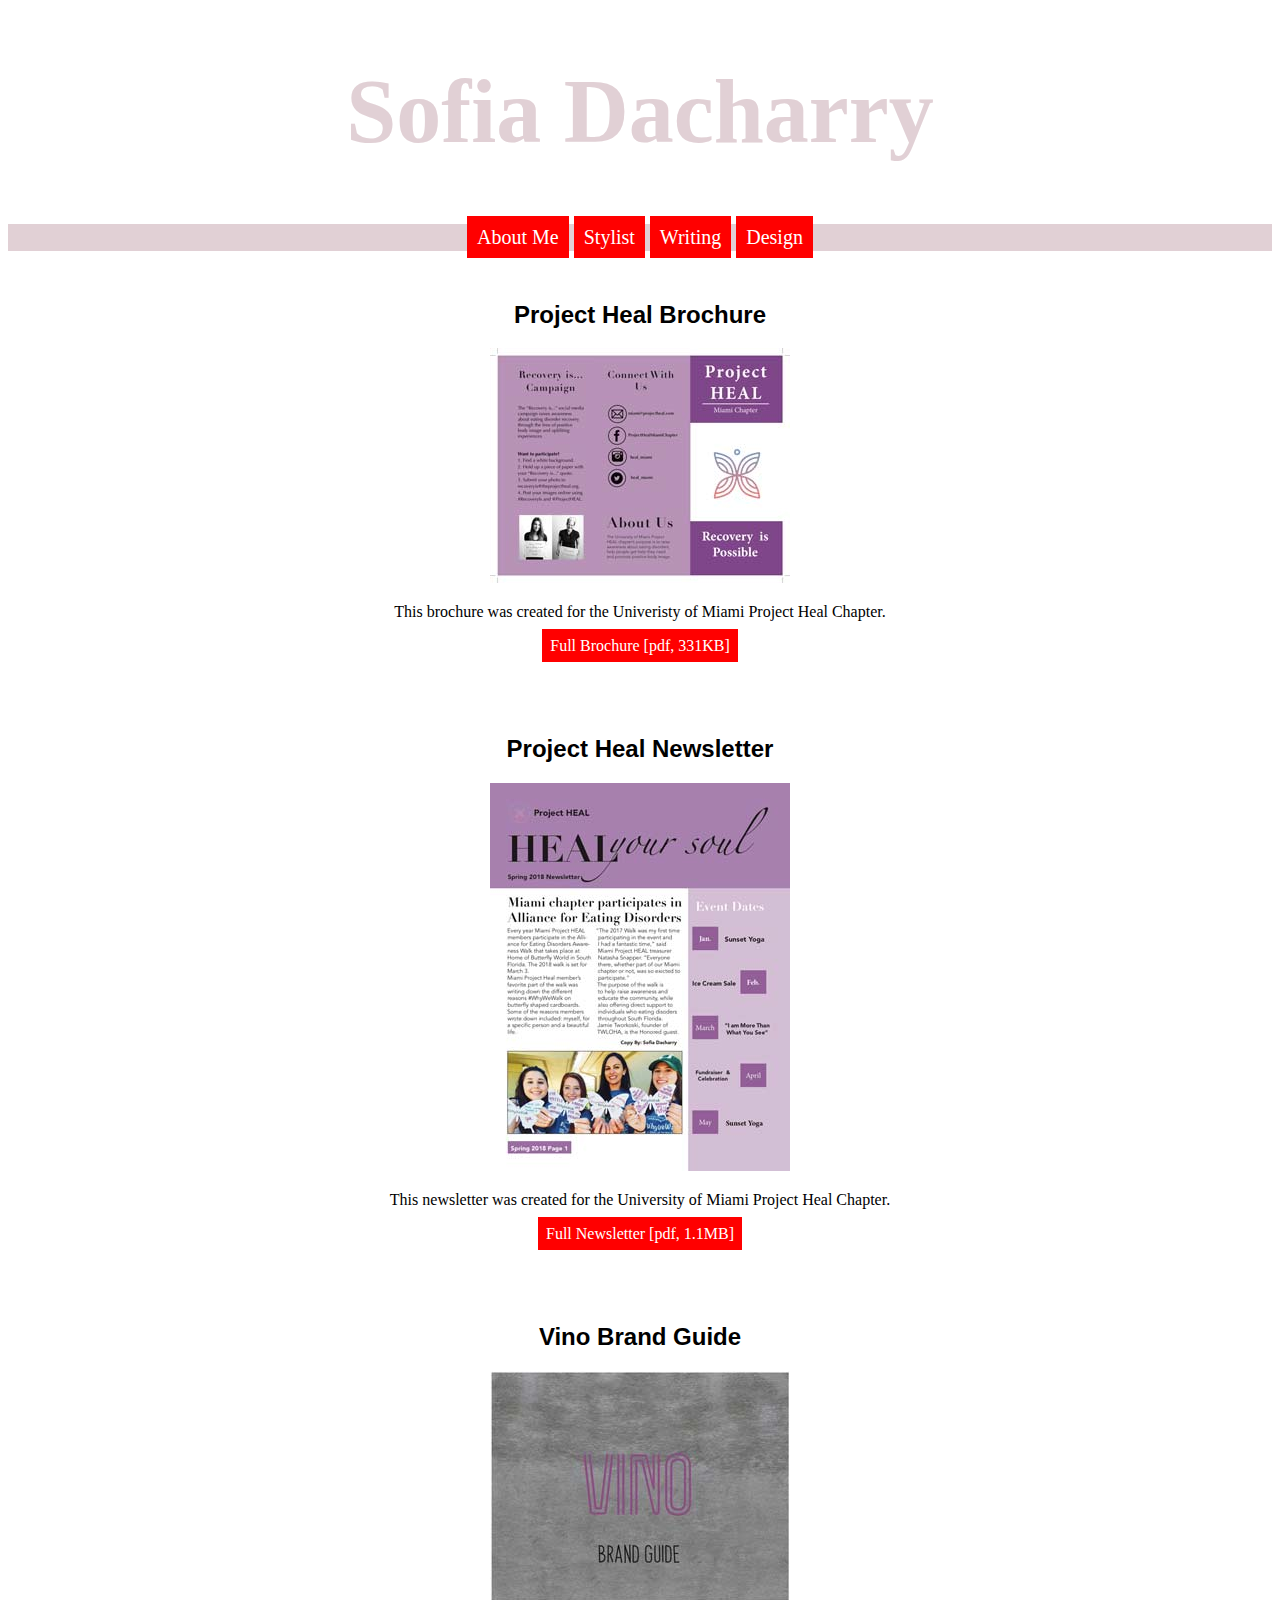
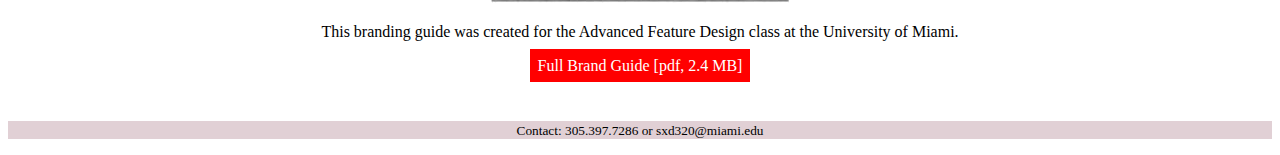
<file: design.html>
<!DOCTYPE html>
<html lang="en">
 <head>
   <meta charset="UTF-8"/>
   <title> Sofia Dacharry</title>
   <link href="css/style.css" rel="stylesheet"/>
  </head>

  <body>
    <header>
      <h1>Sofia Dacharry</h1>
      <nav>
          <a href="index.html">About Me</a>
          <a href="stylist.html">Stylist</a>
          <a href="writing.html">Writing</a>
          <a href="design.html">Design</a>

      </nav>
      </header>

  <main>
    <section>
      <article>
        <h2>Project Heal Brochure</h2>
          <img src="images/brochure.jpg" alt="This is an image of the Project Heal Brochure."/>
          <p>This brochure was created for the Univeristy of Miami Project Heal Chapter.</p>
          <a href="assets/brochure.pdf">Full Brochure [pdf, 331KB]</a>
      </article>
      <article>
        <h2>Project Heal Newsletter</h2>
          <img src="images/newsletter.jpg" alt="This is an image of the Project Heal Newsletter."/>
          <p>This newsletter was created for the University of Miami Project Heal Chapter.</p>
            <a href="assets/newsletter.pdf">Full Newsletter [pdf, 1.1MB]</a>
      </article>
      <article>
        <h2>Vino Brand Guide</h2>
          <img src="images/brandguide.jpg" alt="This is an image of the Vino branding Guide."/>
          <p>This branding guide was created for the Advanced Feature Design class at the University of Miami.</p>
          <a href="assets/brandguide.pdf">Full Brand Guide [pdf, 2.4 MB]</a>
      </article>
    </section>

  <footer>
    <p><small> Contact: 305.397.7286 or sxd320@miami.edu</small></p>
  </footer>

 </main>

</html>
</file>
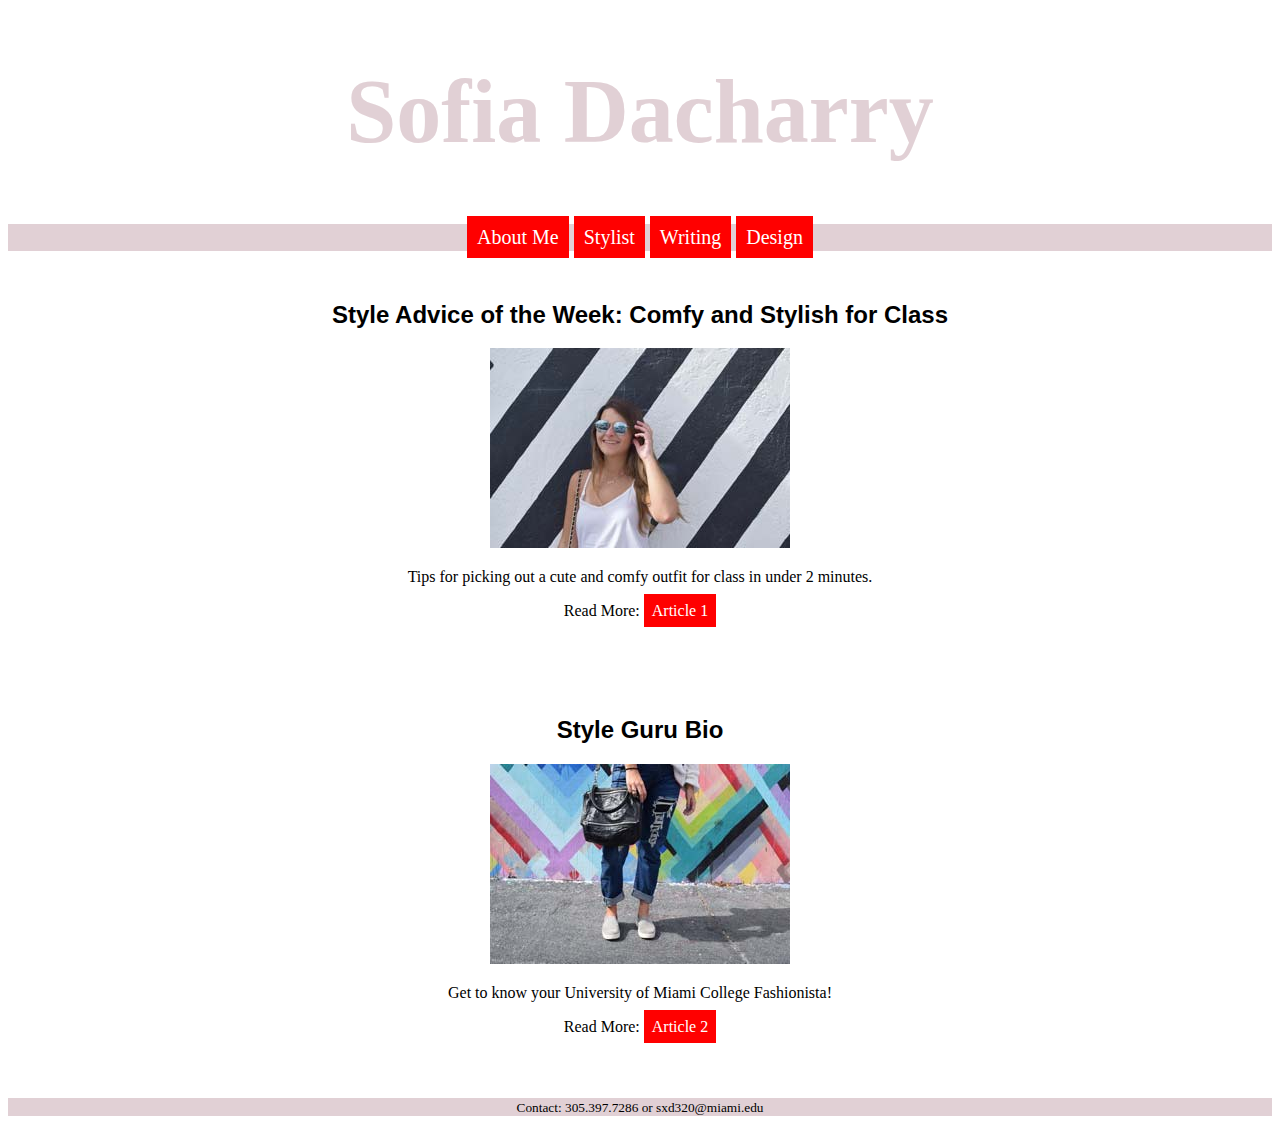
<file: stylist.html>
<!DOCTYPE html>
<html lang="en">
 <head>
   <meta charset="UTF-8"/>
   <title> Sofia Dacharry</title>
   <link href="css/style.css" rel="stylesheet"/>
  </head>

  <body>
    <header>
      <h1>Sofia Dacharry</h1>
      <nav>
          <a href="index.html">About Me</a>
          <a href="stylist.html">Stylist</a>
          <a href="writing.html">Writing</a>
          <a href="design.html">Design</a>

      </nav>
    </header>

    <main>
      <article>
      <h2> Style Advice of the Week: Comfy and Stylish for Class</h2>
        <img src="images/carolina.jpg" alt="This is a picture of Carolina."/>
        <!--Source: Sofia Dacharry-->
        <p>Tips for picking out a cute and comfy outfit for class in under 2 minutes.</p>
        <p>Read More: <a href="https://www.collegefashionista.com/style-advice-of-the-week-comfy-and-stylish-for-class/">Article 1</a><p>
      </article>
      <article>
      <h2>Style Guru Bio</h2>
        <img src="images/styleguru.jpg" alt="This is a picture of Sofia."/>
        <!--Source: Carolina Reis-->
        <p>Get to know your University of Miami College Fashionista!</p>
        <p>Read More: <a href="https://www.collegefashionista.com/author/sofiadacharry/">Article 2</a><p>
        </article>
    </main>

    <footer>
      <p><small> Contact: 305.397.7286 or sxd320@miami.edu</small></p>
    </footer>

  </body>
  </html>
</file>
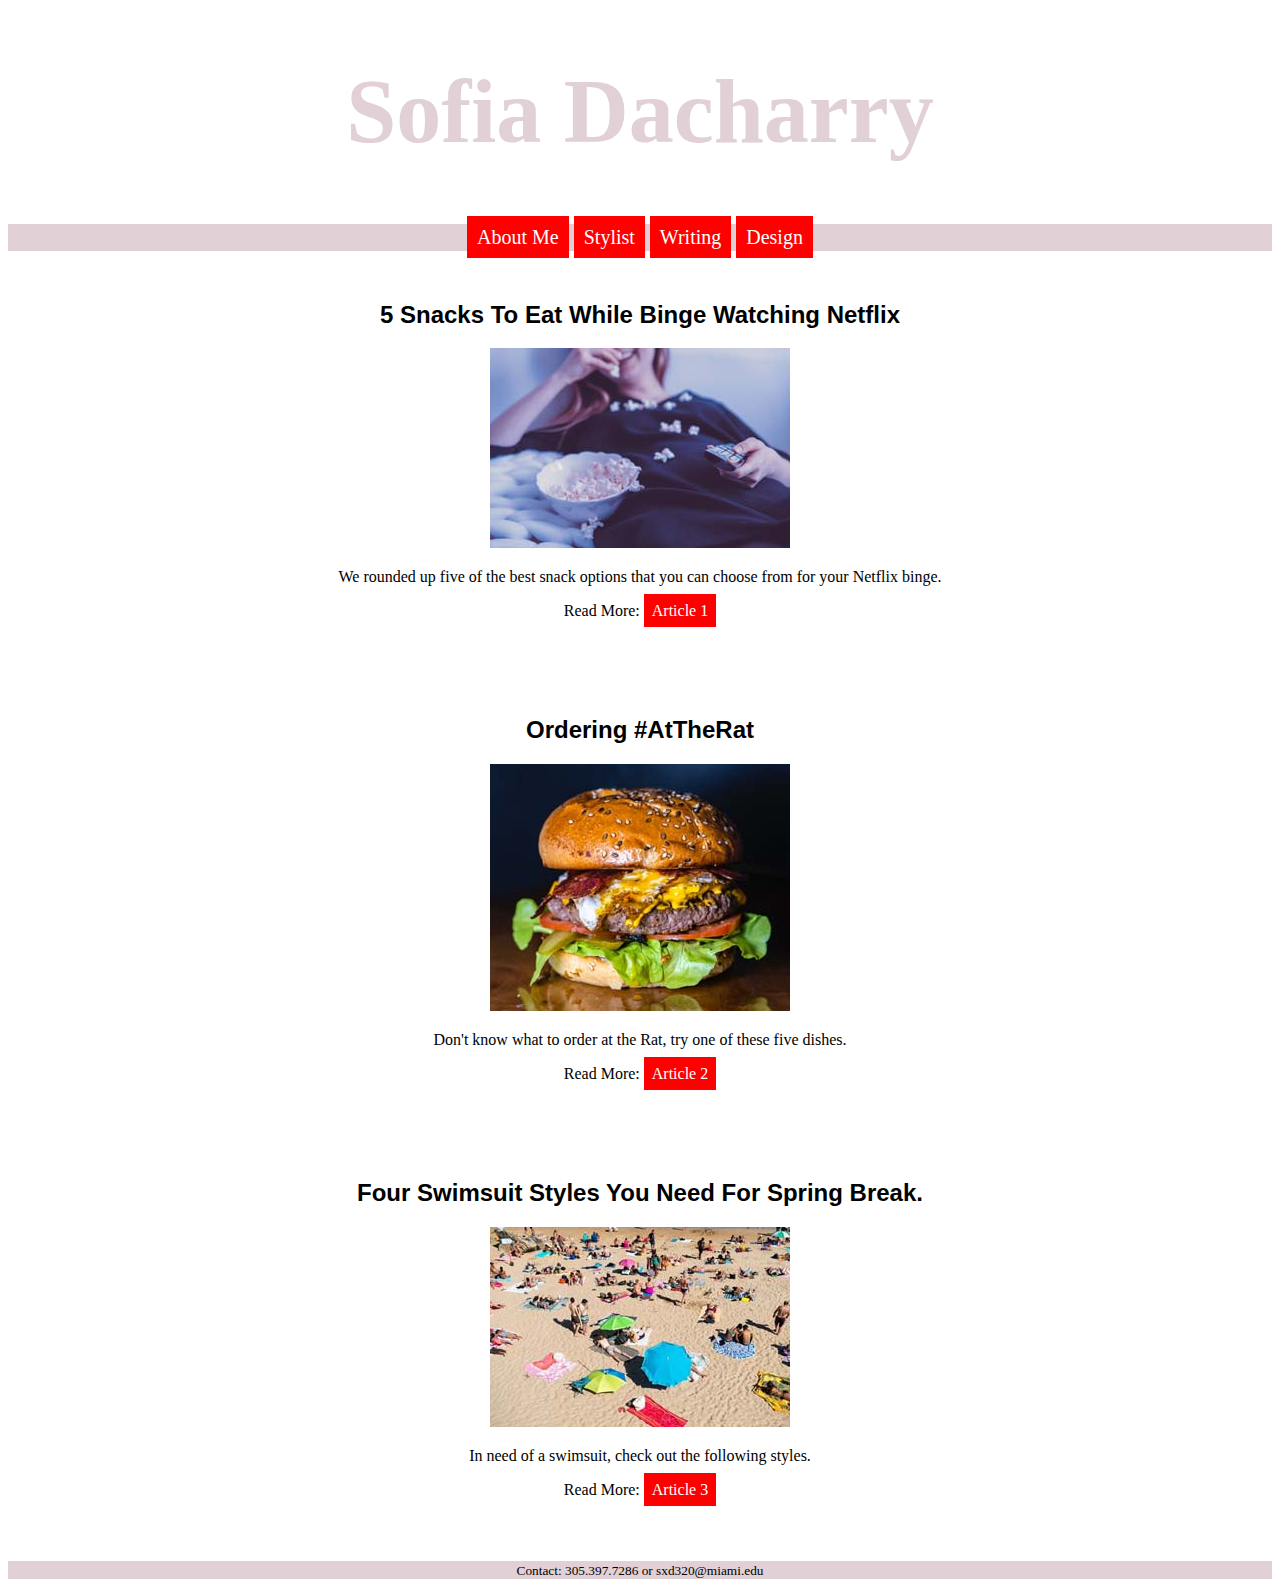
<file: writing.html>
<!DOCTYPE html>
<html lang="en">
 <head>
   <meta charset="UTF-8"/>
   <title> Sofia Dacharry</title>
   <link href="css/style.css" rel="stylesheet"/>
  </head>

  <body>
    <header>
      <h1>Sofia Dacharry</h1>
      </header>

      <nav>
          <a href="index.html">About Me</a>
          <a href="stylist.html">Stylist</a>
          <a href="writing.html">Writing</a>
          <a href="design.html">Design</a>
      </nav>

        <main>
          <section>
            <article>
              <h2> 5 Snacks To Eat While Binge Watching Netflix</h2>
              <img src="images/netflix.jpg" alt="This is a picture of someone watching Netflix."/>
              <!--Source: JESHOOTS.COM from Unsplash-->
              <p>We rounded up five of the best snack options that you can choose from for your Netflix binge.</p>
              <p>Read More: <a href="http://www.distractionmagazine.com/5-snacks-to-eat-while-binge-watching-netflix/">Article 1</a><p>
              </article>
              <article>
                <h2>Ordering #AtTheRat</h2>
                <img src="images/rat.jpg" alt="This is a picture of a burger"/>
                <!--Source: amirali mirhashemian from Unsplash-->
                <p>Don't know what to order at the Rat, try one of these five dishes.</p>
                <p>Read More: <a href="http://www.distractionmagazine.com/ordering-attherat/">Article 2</a><p>
                </article>
                <article>
                  <h2>Four Swimsuit Styles You Need For Spring Break.</h2>
                  <img src="images/bikini.jpg" alt="This is a picture of a beach"/>
                  <!--Source: Etienne Girardet from Unsplash-->
                  <p>In need of a swimsuit, check out the following styles.</p>
                  <p>Read More: <a href="http://www.distractionmagazine.com/4-swimsuit-styles-you-need-for-spring-break/">Article 3</a><p>
                  </article>
                </section>
          </main>


  <footer>
    <p><small> Contact: 305.397.7286 or sxd320@miami.edu</small></p>
  </footer>


 </body>


</html>
</file>
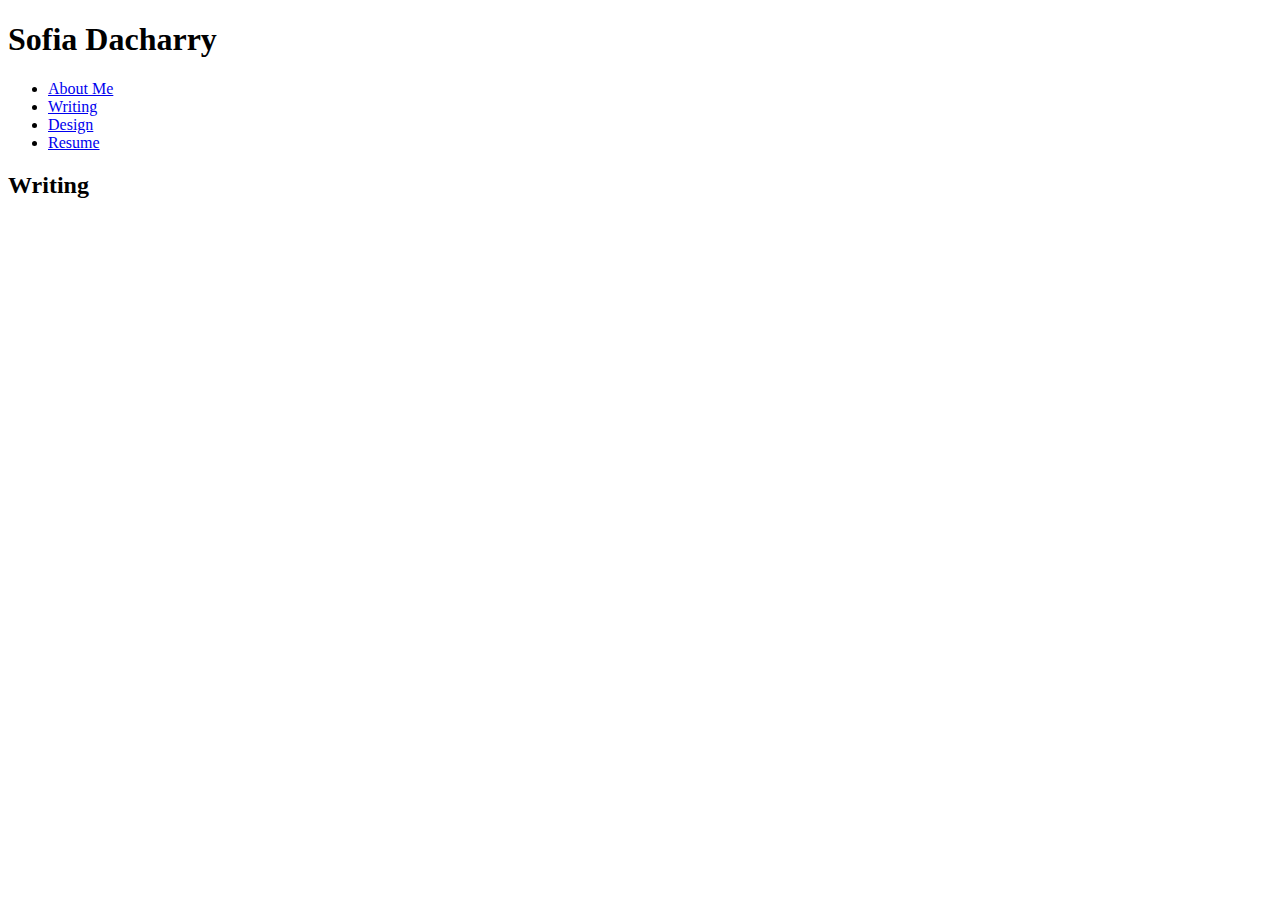
<file: Final Project /writing.html>
<!DOCTYPE html>
<html lang="en">
 <head>
   <meta charset="UTF-8"/>
   <title> Sofia Dacharry</title>
  </head>

  <body>
    <header>
      <h1>Sofia Dacharry</h1>
      <nav>
        <ul>
          <li><a href="#About Me">About Me</a></li>
          <li><a href="#Writing">Writing</a></li>
          <li><a href="#Design">Design</a></li>
          <li><a href="#Resume">Resume</a></li>
        </ul>
      </nav>
      </header>

  <main>
    <h2>Writing</h2>
  </main>


</html>
</file>
<file: css/style.css>
<style>
@import url('https://fonts.googleapis.com/css?family=Gugi');
</style>

<style>
@import url('https://fonts.googleapis.com/css?family=Judson');
</style>

<style>
@import url('https://fonts.googleapis.com/css?family=Archivo+Black');
</style>


body {
  width: 960px;
  margin: 0 auto;
  font-family:'Judson', serif;
  font-size: 14px;
  background-color: #D3D3D3;
}


article {
  padding-bottom: 30px;
  padding-top: 30px;
  text-align: center;
}


header {
font-family:'Gugi', cursive;
font-size: 45px;
color: #e1d0d5;
text-align: center;
}


h2 {
  font-family:'Archivo Black', sans-serif;
}


nav {
font-family:'Judson', serif;
background-color: #e1d0d5;
font-size: 20px;
color: #000000;
text-align: center;
display: inline block;
padding-bottom: 2px;
padding-top: 2px;
}


footer {
  text-align: center;
  background-color: #e1d0d5;
}


a {
 background-color: red;
 color: white;
 padding: 0.5em 0.5em;
 text-decoration: none;
}

a:hover {
  background-color: green;
  cursor:pointer;
}

a:visited {
  background-color: purple;
}

a:active {
  background-color: orange;
}
</file>
